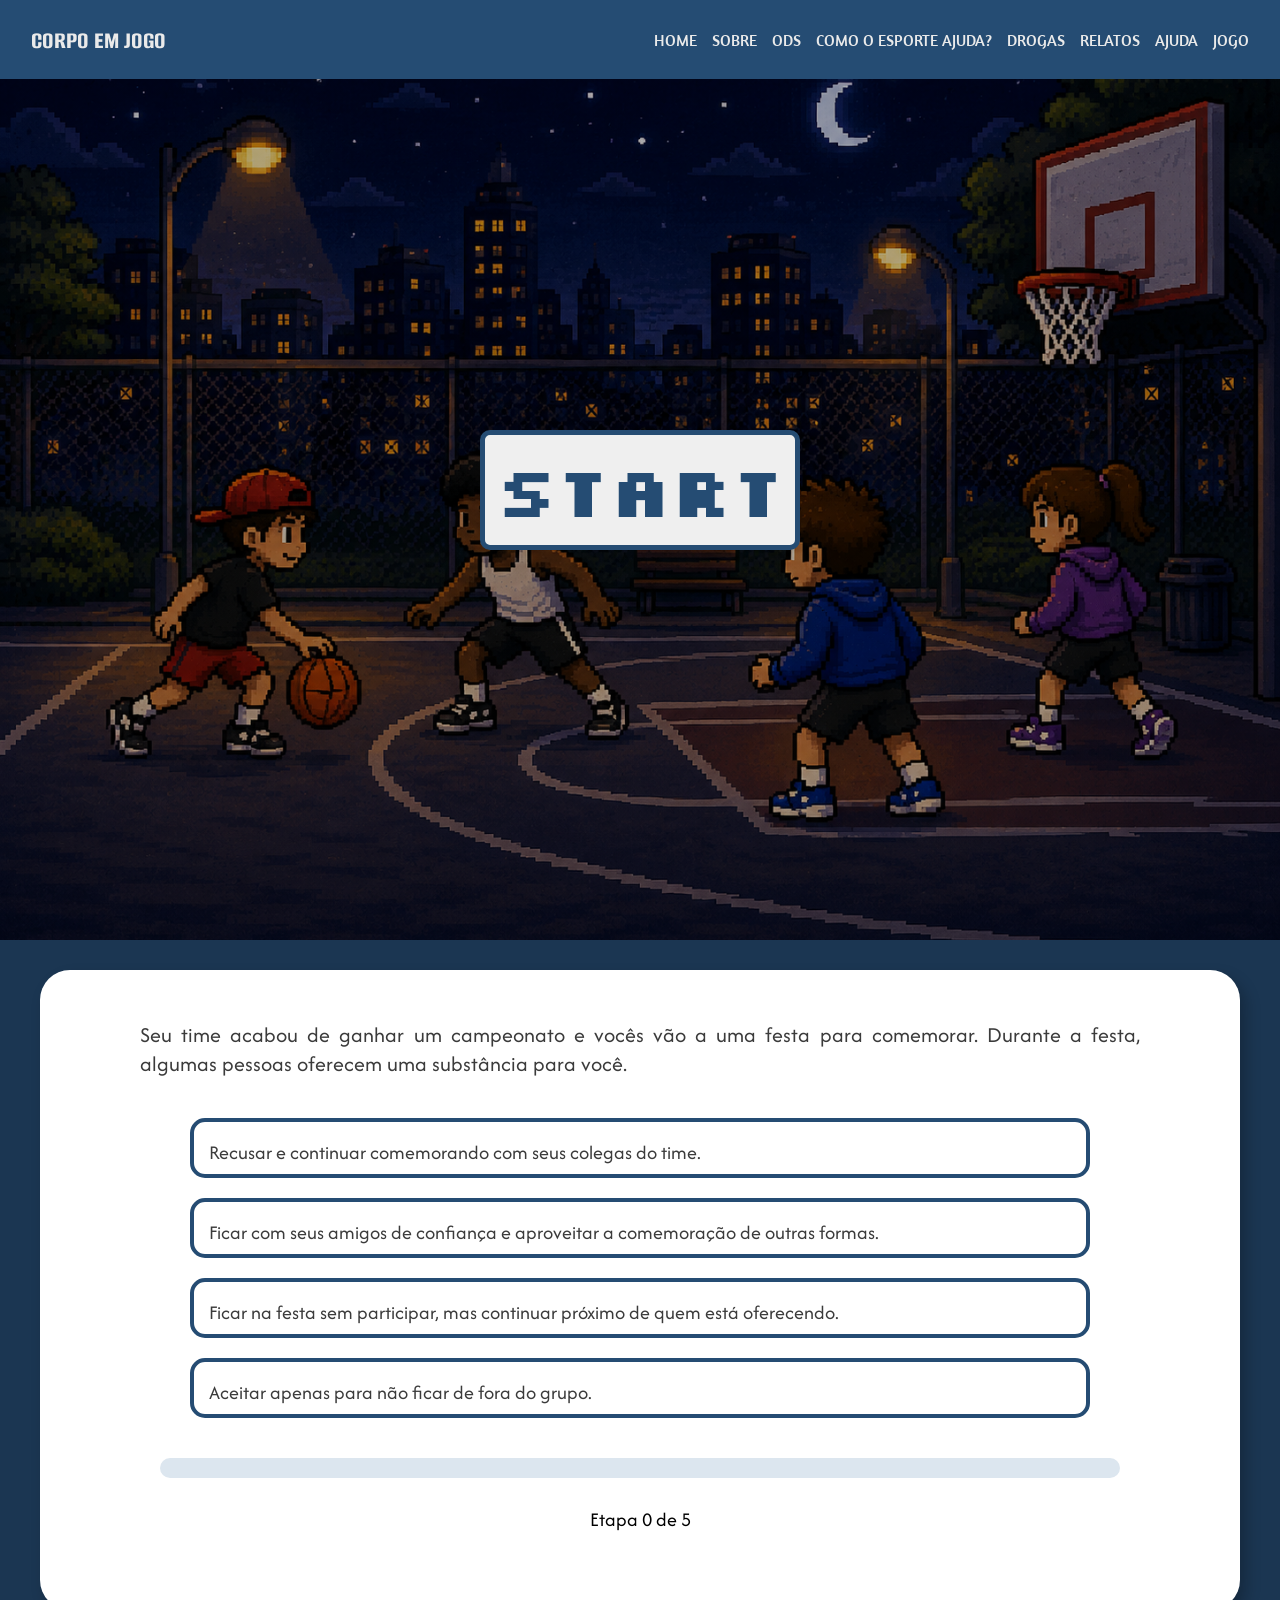
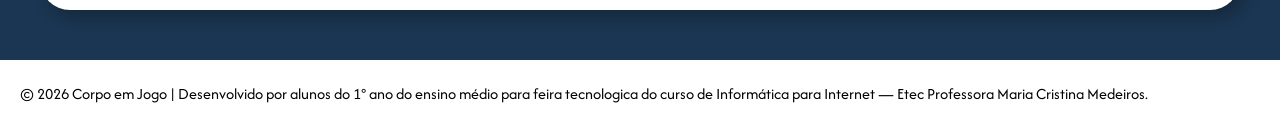
<file: jogo.html>
<!DOCTYPE html>
<html lang="pt-br">
<head>
    <meta charset="UTF-8">
    <meta name="viewport" content="width=device-width, initial-scale=1.0">

    <link rel="preconnect" href="https://fonts.googleapis.com">
    <link rel="preconnect" href="https://fonts.gstatic.com" crossorigin>
    <link href="https://fonts.googleapis.com/css2?family=Afacad:ital,wght@0,400..700;1,400..700&family=Alumni+Sans+SC:ital,wght@0,100..900;1,100..900&family=Amaranth:ital,wght@0,400;0,700;1,400;1,700&family=Silkscreen:wght@400;700&display=swap" rel="stylesheet">

    <link rel="stylesheet" href="jogo.css">
    <title>Jogo</title>
</head>
<body>
    <header>
        <div class="hero-menu" id="HOME">
            <div class="titulo-header">
                <h3>corpo em jogo</h3>
            </div>

            <div>
                <li class="menu">
                    <a href="index.html"> HOME </a>
                    <a href="index.html#sobre"> SOBRE </a>
                    <a href="#ODS"> ODS </a>
                    <a href="esporte.html"> COMO O ESPORTE AJUDA?</a>
                    <a href="drogas.html"> DROGAS </a>
                    <a href="relatos.html">RELATOS</a>
                    <a href="ajuda.html">AJUDA</a>
                    <a href="jogo.html">JOGO</a>
                </li>
            </div>    
        </div>
    </header>

    <main class="container">
        <section class="hero-banner">
            <div class="btn-start">
                <a href="#jogo">
                    <button type="button" class="btn-start-game"> START </button>
                </a>
            </div>
        </section>

        <section class="sobre-jogo" id="jogo">
            <div class="card-container">
                <div class="card" id="card-principal">
                    <div class="card-container" id="area-jogo">
                        <h1 class="texto-pergunta" id="pergunta-principal">
                            Seu time acabou de ganhar um campeonato e vocês vão a uma festa para comemorar.
                            Durante a festa, algumas pessoas oferecem uma substância para você.
                        </h1>
                    </div>

                    <div class="card-container2" id="opcoes">
                        <div class="card1" id="conteudo1" onclick="escolher(0)">
                            <h1 class="pergunta">
                                Recusar e continuar comemorando com seus colegas do time.
                            </h1>
                        </div>

                        <div class="card2" id="conteudo2" onclick="escolher(1)">
                            <h1 class="pergunta">
                                Ficar com seus amigos de confiança e aproveitar a comemoração de outras formas.
                            </h1>
                        </div>

                        <div class="card3" id="conteudo3" onclick="escolher(2)">
                            <h1 class="pergunta">
                                Ficar na festa sem participar, mas continuar próximo de quem está oferecendo.
                            </h1>
                        </div>

                        <div class="card4" id="conteudo4" onclick="escolher(3)">
                            <h1 class="pergunta">
                                Aceitar apenas para não ficar de fora do grupo.
                            </h1>
                        </div>

                    </div>

                    <div class="card-container2" id="area-progresso">
                        <div class="progresso">
                            <div 
                                class="progresso-barra" 
                                id="barra" 
                                style="width: 0%;">
                            </div>
                        </div>

                        <p id="texto">Etapa 0 de 5</p>

                        <div id="conteudo5"></div>
                    </div>

                    <div id="resultado" class="resultado">

                    </div>
                </div>
            </div>
        </section>

    <footer>
        <h4>© 2026 Corpo em Jogo | Desenvolvido por alunos do 1° ano do ensino médio para feira tecnologica do curso de Informática para Internet — Etec Professora Maria Cristina Medeiros.</h4>
    </footer>
    </main>

    <script src="jogo.js"></script>

</body>
</html>
</file>
<file: jogo.css>
* {
    box-sizing: border-box;
}

body {
    display: flex;
    flex-direction: column;
    margin: 0;
    padding: 0;
    overflow-x: hidden;
}
html{
    scroll-behavior: smooth;
}
header { 
    display: flex; 
    padding: 25px 16px; 
    background-color: #254C73; 
    position: fixed;
    top: 0;
    left: 0;
    width: 100%;
    z-index: 1000;
    box-sizing: border-box;
}

.titulo-header{
    font-family: "Alumni Sans SC", sans-serif;
    font-optical-sizing: auto;
    font-weight: 900;
    font-style: normal;
    font-size: 25px;
    color: #EAEAEA; 
    margin-left: 15px;
}


.hero-container {
    position: sticky;
    width: 100%;
    margin-top: 70px;
}


.hero-menu{
    display: flex;
    justify-content: space-between;
    align-items: center;
    width: 100%;
}

.titulo-header h3 {
    margin: 0;
    line-height: 1;
}

.menu{
    display: flex;
    margin-right: 15px;
    gap: 15px;
}


li{
    list-style: none;
}

a{
    text-decoration: none;
    color: #EAEAEA;
    text-decoration: none;
    color: #EAEAEA;
    gap: 15px;
    font-family: "Amaranth", sans-serif;
    font-weight: 400;
    font-style: normal;
}

  .hero-banner {
    min-height: 100%;
    background: linear-gradient(rgba(0, 0, 0, 0.3), rgba(0, 0, 0, 0.3)), url('img/jogo.png');
    background-position: center;
    background-repeat: no-repeat;
    background-size: cover;
    margin-top: 40px;
  }

.container {
    display: flex;
    width: 100%;
    height: 100vh;
    flex-direction: column;
  }

.btn-start{
    display: flex;
    align-items: center;
    justify-content: center;
    height: 100vh;
}

.btn-start-game{
    display: flex;
    width: 320px;
    height: 120px;
    color: #254C73;
    align-items: center;
    justify-content: center;
    border-radius: 10px;
    font-size: 70px;
    border: solid 5px #254C73;

    font-family: "Silkscreen", sans-serif;
    font-weight: 700;
    font-style: normal;  
}


button:hover{
    background-color: #254C73;
    color: #EAEAEA;
    border: solid 5px #EAEAEA;
}

.sobre-jogo{
    width: 100%;
    background-color: #1b3652;
    display: flex;
    flex-direction: column;
    align-items: center;
    padding-bottom: 50px;
}

.card-container{
    display: flex;
    justify-content: center;
    align-items: center;
    padding-top: 30px;
}

.card{
    background-color: #ffffff;
    height: 640px;
    width: 1200px;
    border-radius: 30px;
    box-shadow: 6px 8px 15px rgba(0, 0, 0, 0.24);

    display: flex;
    flex-direction: column;

    transition: height 0.5s ease, padding 0.5s ease;
}

.card-banner{
    background-color: #ffffff;
    width: 1000px;
    height: 100px;
    align-items: center;
    justify-content: center;
    border-radius: 20px;
    margin-bottom: 30px;
}

.card-container2{
    display: flex;
    flex-direction: column;
    align-items: center;
    justify-content: center;
}

.card1, .card2, .card3, .card4{
    background-color: #ffffff;
    width: 900px;
    height: 60px;
    border-radius: 15px;
    border: solid 4px #254C73;
    margin-bottom: 20px;
}


.progresso {
    width: 80%;
    height: 20px;
    background-color: #dce6ef;
    border-radius: 30px;
    overflow: hidden;
    margin-top: 20px;
}

.progresso-barra {
    width: 0%;
    height: 100%;
    background-color: #254C73;
    border-radius: inherit;
    transition: width 0.5s ease-in-out;
}

#texto {
    text-align: center;
    font-size: 18px;
    margin-top: 8px;
    padding-top: 20px;

    font-size: 20px;
    font-family: "Afacad";
    font-optical-sizing: auto;
    font-weight: 400;
    font-style: normal;
}

.btn-concluir {
    display: block;
    border: none;
    background-color: #254C73;
    color: #ffffff;
    font-size: 16px;
    border-radius: 10px;
    cursor: pointer;
    width: 300px;
    height: 70px;
}


.pergunta{
    text-align: start;
    padding-left: 15px;
    font-size: 20px;
    font-family: "Afacad", sans-serif;
    font-optical-sizing: auto;
    font-weight: 400;
    font-style: normal;
    color: #3B3B3B;
}

.texto-pergunta{
    text-align: justify;
    font-size: 22px;
    align-items: center;
    justify-content: center;

    font-family: "Afacad", sans-serif;
    font-optical-sizing: auto;
    font-weight: 400;
    font-style: normal;
    color: #3B3B3B;
    margin: 20px 100px 40px 100px;
}


#card-principal {
    transition: all 0.4s ease;
}


#card-principal.card-concluir {
    min-height: 680px;
}


#card-principal.card-resultado {
    height: 500px;
    width: 1200px;

    align-items: center;
    justify-content: center;
    text-align: center;
}


.resultado {
    display: none;
    width: 100%;
    min-height: 200px;
    align-items: center;
    justify-content: center;
    flex-direction: column;
    text-align: center;
    padding: 30px;
    box-sizing: border-box;
}

.resultado h1 {
    color: #254C73;
    font-size: 32px;
    margin-bottom: 20px;

    font-family: "Alumni Sans SC", sans-serif;
    font-optical-sizing: auto;
    font-weight: 900;
    font-style: normal;
    font-size: 30px;
}

.resultado p {
    color: #333;
    font-size: 22px;
    line-height: 1.6;
    max-width: 750px;
    margin: 0 auto 30px;

    font-family: "Afacad", sans-serif;
    font-optical-sizing: auto;
    font-weight: 400;
    font-style: normal;
    color: #3B3B3B;
}

.btn-concluir,
.btn-jogar-novamente {
    background-color: #254C73;
    color: white;
    border: none;
    padding: 15px 30px;
    border-radius: 10px;
    font-size: 16px;
    cursor: pointer;
}


footer{
    background-color: white;
    font-size: 22px;
    color: #000000;
}

footer, h4{
    font-size: 16px;
    padding: 1px;

    font-family: "Afacad", sans-serif;
    font-optical-sizing: auto;
    font-weight: 400;
    font-style: normal;

    padding-left: 10px;
}
</file>
